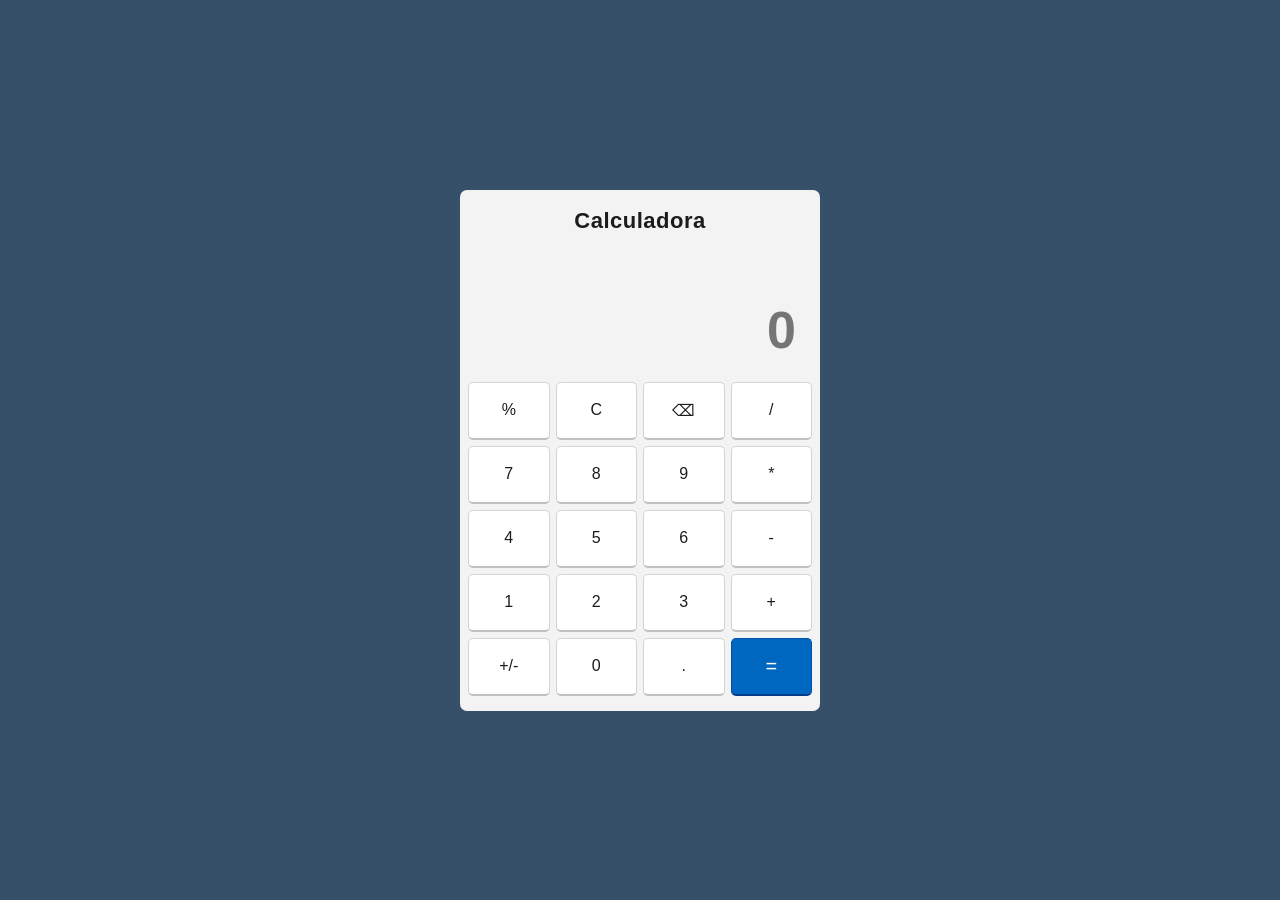
<file: calculadora/index.html>
<!DOCTYPE html>
<html lang="es">
<head>
    <meta charset="UTF-8">
    <meta name="viewport" content="width=device-width, initial-scale=1.0">
    <title>Calculadora</title>
    <link rel="stylesheet" href="./estilo.css">
</head>
<body>
<div class="contenedor">
<h1>Calculadora</h1>
<form action="" method="get">
<input type="text" id="n2" name="n2" placeholder=" ">
<input type="text" id="n1" name="n1" placeholder="0">

<input type="button" id="porcentaje" value="%" onclick="opporciento()">
<input type="button" id="limpiar" value="C" name="limpiar" onclick="borrar()">
<input type="button" id="back" value="⌫" onclick="opback()">
<input type="button" id="entre" value="/" onclick="opdividir()">

<input type="button" id="siete" value="7" name="siete" onclick="nsiete()">
<input type="button" id="ocho" value="8" name="ocho" onclick="nocho()">
<input type="button" id="nueve" value="9" name="nueve" onclick="nnueve()">
<input type="button" id="por" value="*" onclick="opmultiplicar()">

<input type="button" id="cuatro" value="4" name="cuatro" onclick="ncuatro()">
<input type="button" id="cinco" value="5" name="cinco" onclick="ncinco()">
<input type="button" id="seis" value="6" name="seis" onclick="nseis()">
<input type="button" id="menos" value="-" name="menos" onclick="opmenos()">

<input type="button" id="uno" value="1" name="uno" onclick="nuno()">
<input type="button" id="dos" value="2" name="dos" onclick="ndos()">
<input type="button" id="tres" value="3" name="tres" onclick="ntres()">
<input type="button" id="mas" value="+" name="mas" onclick="opmas()">

<input type="button" id="mas/menos" value="+/-" onclick="opmasmenos()">
<input type="button" id="cero" value="0" name="cero" onclick="ncero()">
<input type="button" id="punto" value="." onclick="oppunto()">
<input type="button" id="igual" value="=" name="igual" onclick="opigual()">

</form>
</div>
<script src="./main.js"></script>
</body>
</html>
</file>
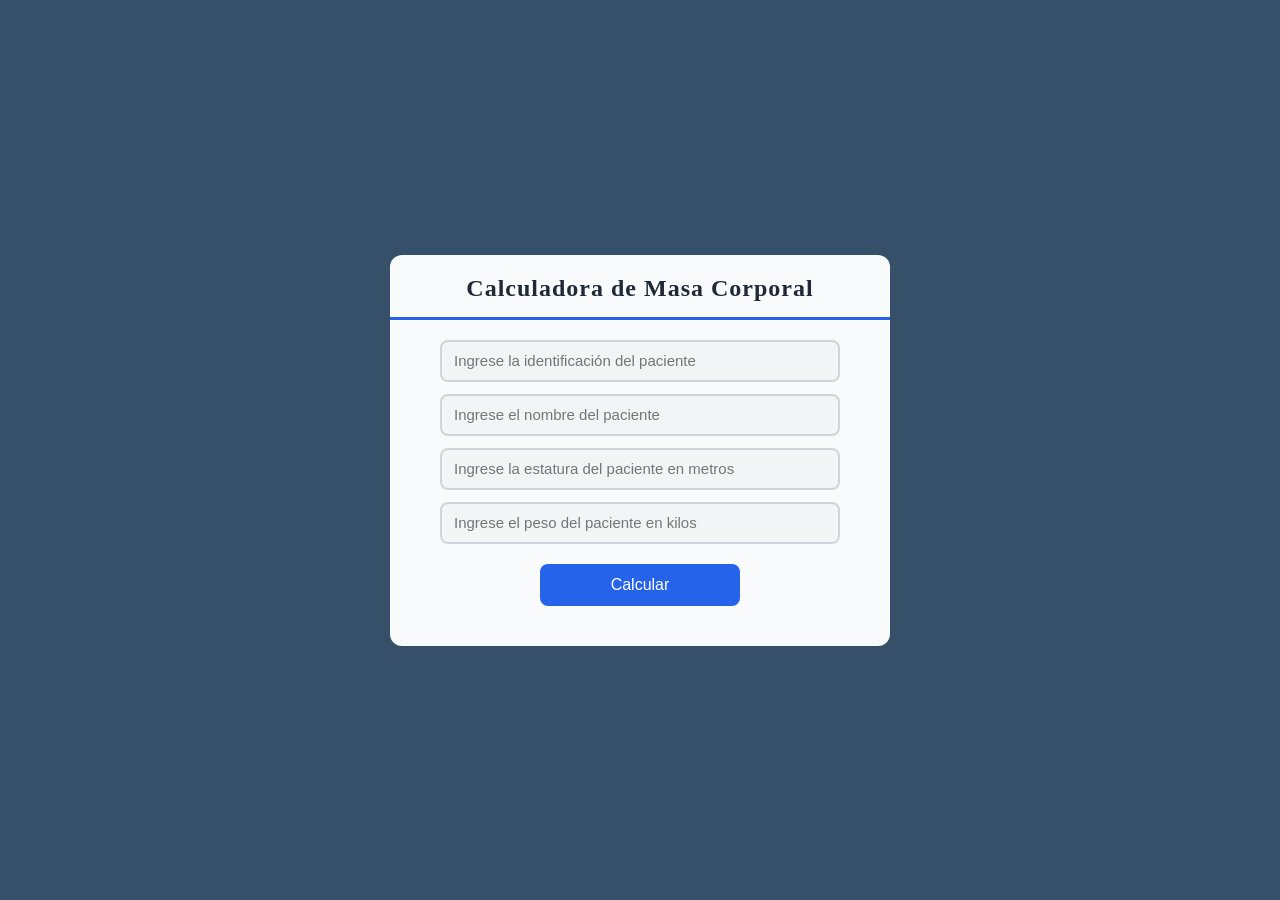
<file: calculadoramasacorporal/index.html>
<!DOCTYPE html>
<html lang="es">

<head>
    <meta charset="UTF-8">
    <meta name="viewport" content="width=device-width, initial-scale=1.0">
    <title>Calculadora De Masa Corporal</title>
    <link rel="stylesheet" href="./js/css/estilo.css">
</head>

<body>
    <div class="contenedor">
        <h1>Calculadora de Masa Corporal</h1>
        <form action="" method="get" onsubmit="return false;">
            <input type="number" name="identificacion" id="identificacion" placeholder="Ingrese la identificación del paciente">
            <input type="text" name="nombre" id="nombre" placeholder="Ingrese el nombre del paciente">
            <input type="number" name="estatura" id="estatura" placeholder="Ingrese la estatura del paciente en metros">
            <input type="number" name="peso" id="peso" placeholder="Ingrese el peso del paciente en kilos">
            <input type="button" value="Calcular" onclick="buscar()">
        </form>
    </div>    

    <!-- Modal Calculadora de Masa Corporal -->
    <div id="modal" style="display:none;" class="modal-overlay">
        <div class="modal-box">
            <div id="contenido-calculadora-de-masa-corporal"></div>
            <button onclick="cerrarModal()">Cerrar</button>
        </div>
    </div>

    <script src="./js/main.js"></script>
</body>

</html>
</file>
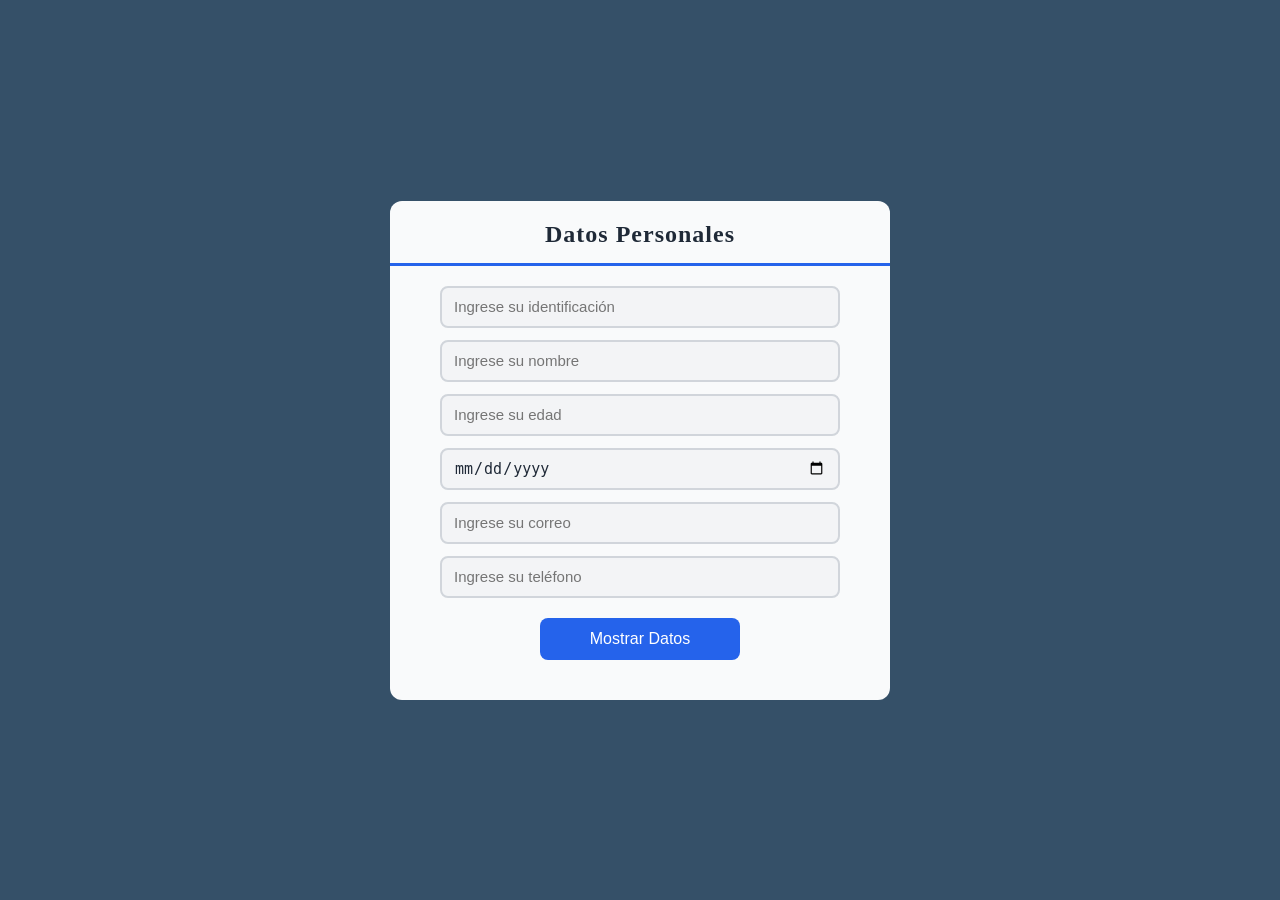
<file: datospersonales/index.html>
<!DOCTYPE html>
<html lang="es">

<head>
    <meta charset="UTF-8">
    <meta name="viewport" content="width=device-width, initial-scale=1.0">
    <title>Datos Personales</title>
    <link rel="stylesheet" href="./estilo.css">
</head>

<body>
    <div class="contenedor">
        <h1>Datos Personales</h1>
        <form action="" method="get" onsubmit="return false;">
            <input type="text" name="identificacion" id="identificacion" placeholder="Ingrese su identificación"> <br>
            <input type="text" name="nombre" id="nombre" placeholder="Ingrese su nombre"> <br>
            <input type="number" name="edad" id="edad" placeholder="Ingrese su edad" min="0" max="150"> <br>
            <input type="date" name="fecha_de_nacimiento" id="fecha_de_nacimiento"> <br>
            <input type="email" name="correo" id="correo" placeholder="Ingrese su correo"> <br>
            <input type="tel" name="telefono" id="telefono" placeholder="Ingrese su teléfono"> <br>
            <input type="button" value="Mostrar Datos" onclick="buscar()">
        </form>
    </div>

    <div id="modal" style="display:none;" class="modal-overlay">
        <div class="modal-box">
            <div id="datos-personales"></div>
            <button onclick="cerrarModal()">Cerrar</button>
        </div>
    </div>

    <script src="./main.js"></script>
</body>

</html>
</file>
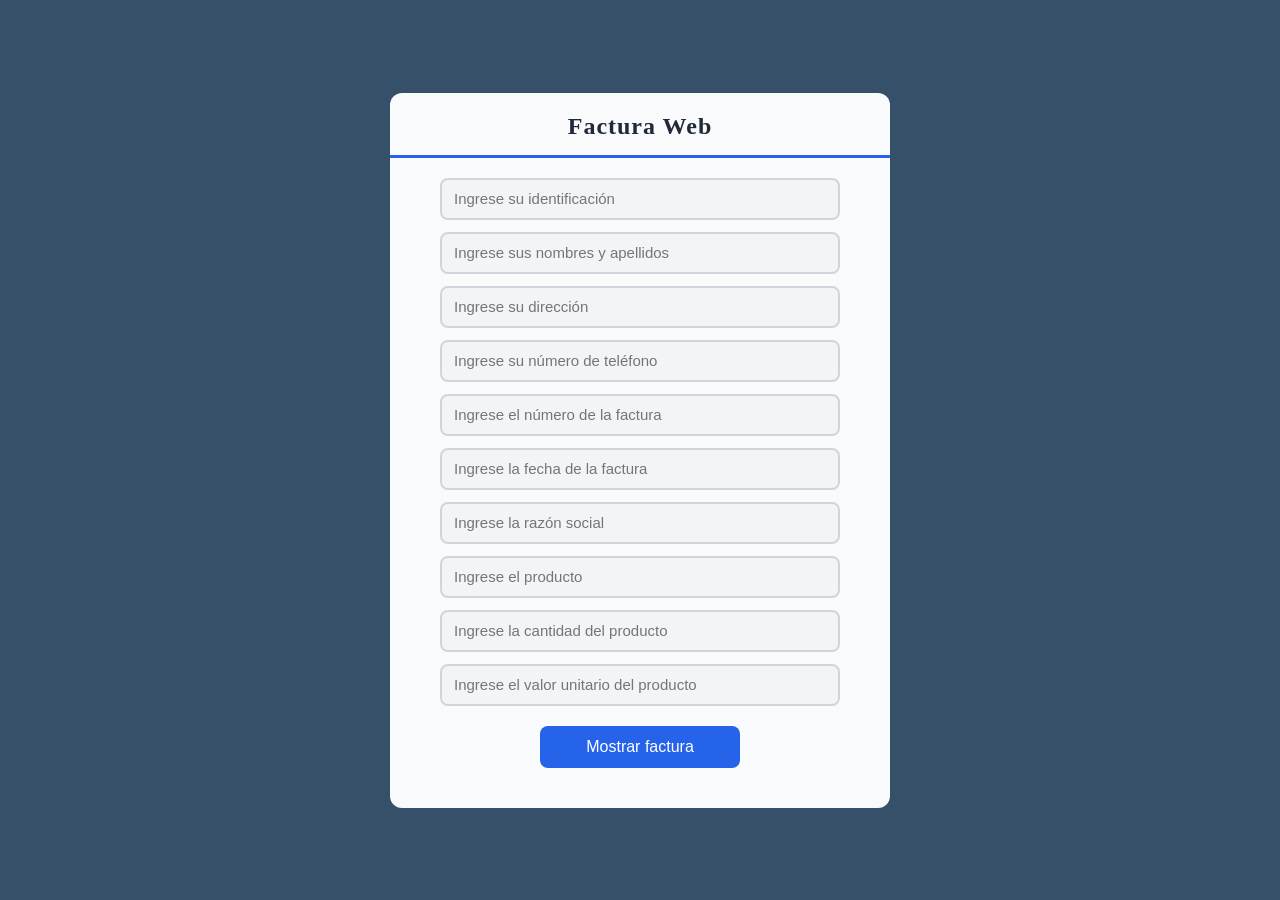
<file: facturaweb/index.html>
<!DOCTYPE html>
<html lang="es">

<head>
    <meta charset="UTF-8">
    <meta name="viewport" content="width=device-width, initial-scale=1.0">
    <title>Factura Web</title>
    <link rel="stylesheet" href="./js/css/estilo.css">
</head>

<body>
    <div class="contenedor">
        <h1>Factura Web</h1>
        <form action="" method="get" onsubmit="return false;">
            <input type="number" name="ide" id="ide" placeholder="Ingrese su identificación"> <br>
            <input type="text" name="nom" id="nom" placeholder="Ingrese sus nombres y apellidos"> <br>
            <input type="text" name="dir" id="dir" placeholder="Ingrese su dirección"> <br>
            <input type="number" name="tel" id="tel" placeholder="Ingrese su número de teléfono"> <br>
            <input type="number" name="nfac" id="nfac" placeholder="Ingrese el número de la factura"> <br>
            <input type="text" name="fecha" id="fecha" placeholder="Ingrese la fecha de la factura"> <br>
            <input type="text" name="rs" id="rs" placeholder="Ingrese la razón social"> <br>
            <input type="text" name="p" id="p" placeholder="Ingrese el producto"> <br>
            <input type="number" name="cant" id="cant" placeholder="Ingrese la cantidad del producto"> <br>
            <input type="number" name="vu" id="vu" placeholder="Ingrese el valor unitario del producto"> <br>
            <input type="button" value="Mostrar factura" onclick="buscar()">
        </form>
    </div>

    <div id="modal" style="display:none;" class="modal-overlay">
        <div class="modal-box">
            <div id="contenido-factura"></div>
            <button onclick="cerrarModal()">Cerrar</button>
        </div>
    </div>

    <script src="./js/main.js"></script>
</body>

</html>
</file>
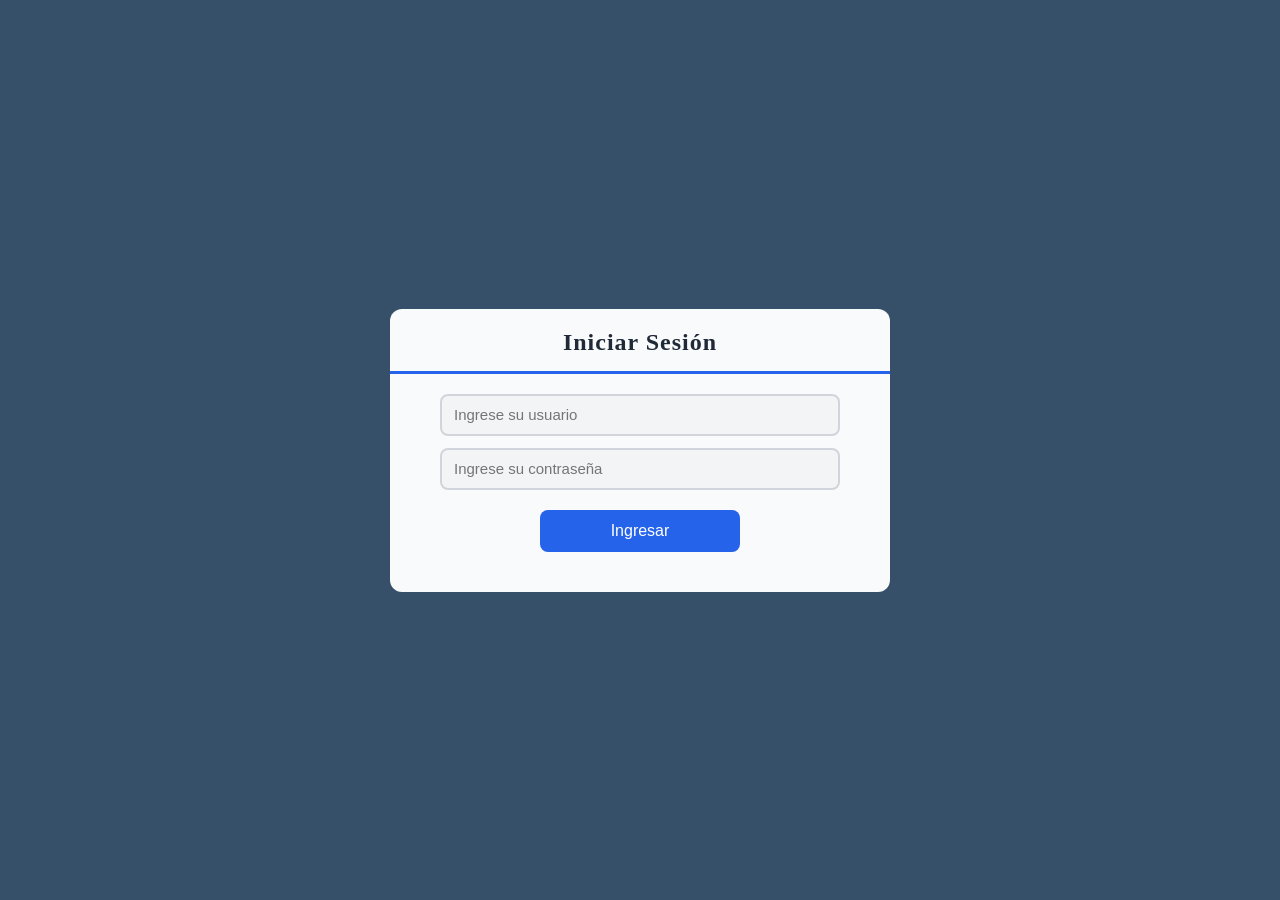
<file: imctresusuarios/index.html>
<!DOCTYPE html>
<html lang="es">

<head>
    <meta charset="UTF-8">
    <meta name="viewport" content="width=device-width, initial-scale=1.0">
    <title>Calculadora De Masa Corporal</title>
    <link rel="stylesheet" href="./estilo.css">
</head>

<body>

    <div id="pantalla-login" class="contenedor">
        <h1>Iniciar Sesión</h1>
        <input type="text" id="usuario" placeholder="Ingrese su usuario">
        <input type="password" id="contrasena" placeholder="Ingrese su contraseña">
        <p id="error-login" class="error-msg" style="display:none;">Usuario o contraseña incorrectos. No está permitido entrar al sistema.</p>
        <input type="button" value="Ingresar" onclick="iniciarSesion()">
    </div>

    <!-- Pantalla Calculadora (oculta al inicio) -->
    <div id="pantalla-calculadora" class="contenedor" style="display:none;">
        <h1>Calculadora de Masa Corporal</h1>
        <input type="number" id="identificacion" placeholder="Ingrese la identificación del paciente">
        <input type="text" id="nombre" placeholder="Ingrese el nombre del paciente">
        <input type="number" id="estatura" placeholder="Ingrese la estatura del paciente en metros">
        <input type="number" id="peso" placeholder="Ingrese el peso del paciente en kilos">
        <input type="button" value="Calcular" onclick="buscar()">
    </div>

    <div id="modal" style="display:none;" class="modal-overlay">
        <div class="modal-box">
            <div id="contenido-calculadora-de-masa-corporal"></div>
            <button onclick="cerrarModal()">Cerrar</button>
        </div>
    </div>

    <script src="./main.js"></script>
</body>

</html>
</file>
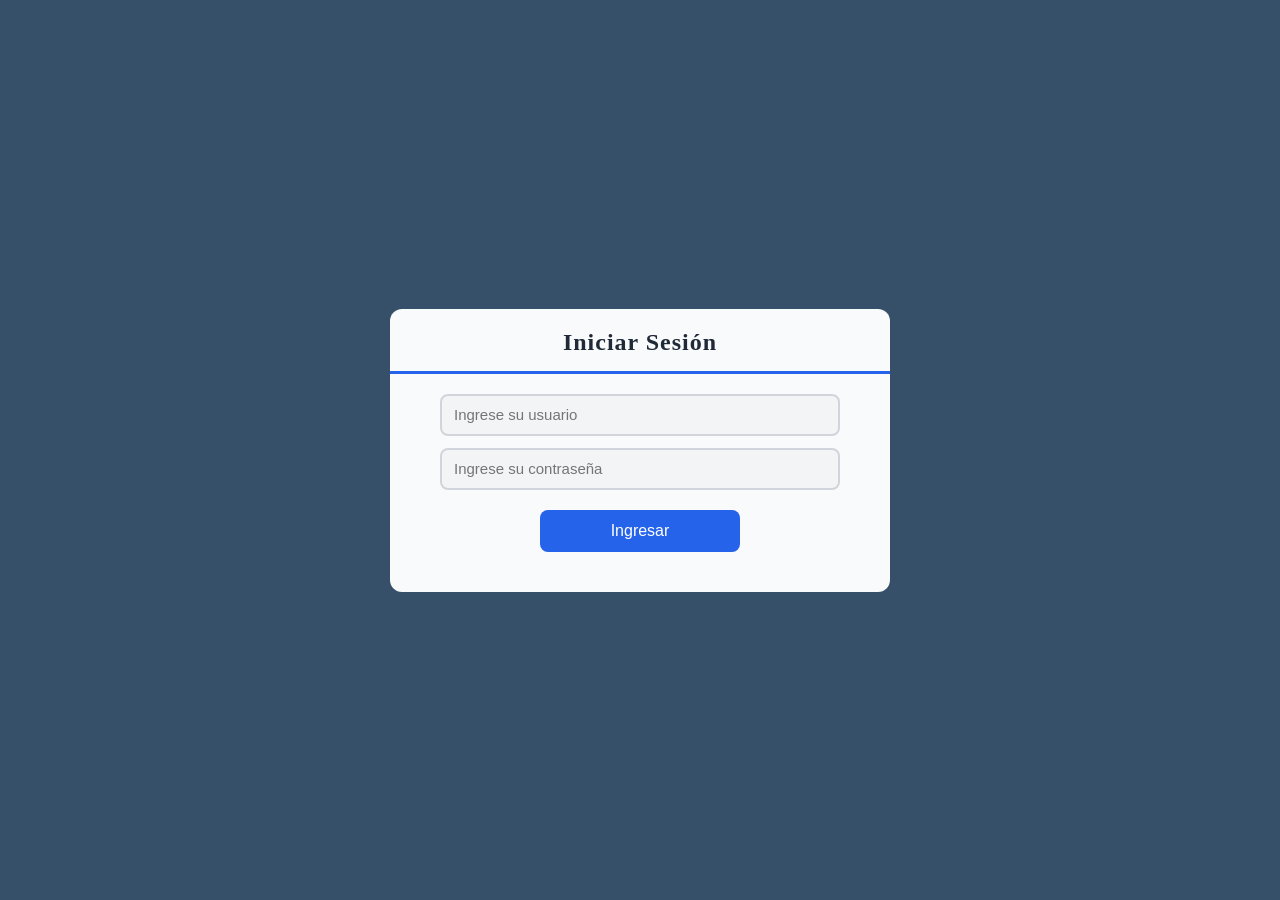
<file: imcunusuario/index.html>
<!DOCTYPE html>
<html lang="es">

<head>
    <meta charset="UTF-8">
    <meta name="viewport" content="width=device-width, initial-scale=1.0">
    <title>Calculadora De Masa Corporal</title>
    <link rel="stylesheet" href="./estilo.css">
</head>

<body>
    <div id="pantalla-login" class="contenedor">
        <h1>Iniciar Sesión</h1>
        <input type="text" id="usuario" placeholder="Ingrese su usuario">
        <input type="password" id="contrasena" placeholder="Ingrese su contraseña">
        <p id="error-login" class="error-msg" style="display:none;">Usuario o contraseña incorrectos. No está permitido entrar al sistema.</p>
        <input type="button" value="Ingresar" onclick="iniciarSesion()">
    </div>

    <div id="pantalla-calculadora" class="contenedor" style="display:none;">
        <h1>Calculadora de Masa Corporal</h1>
        <input type="number" id="identificacion" placeholder="Ingrese la identificación del paciente">
        <input type="text" id="nombre" placeholder="Ingrese el nombre del paciente">
        <input type="number" id="estatura" placeholder="Ingrese la estatura del paciente en metros">
        <input type="number" id="peso" placeholder="Ingrese el peso del paciente en kilos">
        <input type="button" value="Calcular" onclick="buscar()">
    </div>

    <div id="modal" style="display:none;" class="modal-overlay">
        <div class="modal-box">
            <div id="contenido-calculadora-de-masa-corporal"></div>
            <button onclick="cerrarModal()">Cerrar</button>
        </div>
    </div>

    <script src="./main.js"></script>
</body>

</html>
</file>
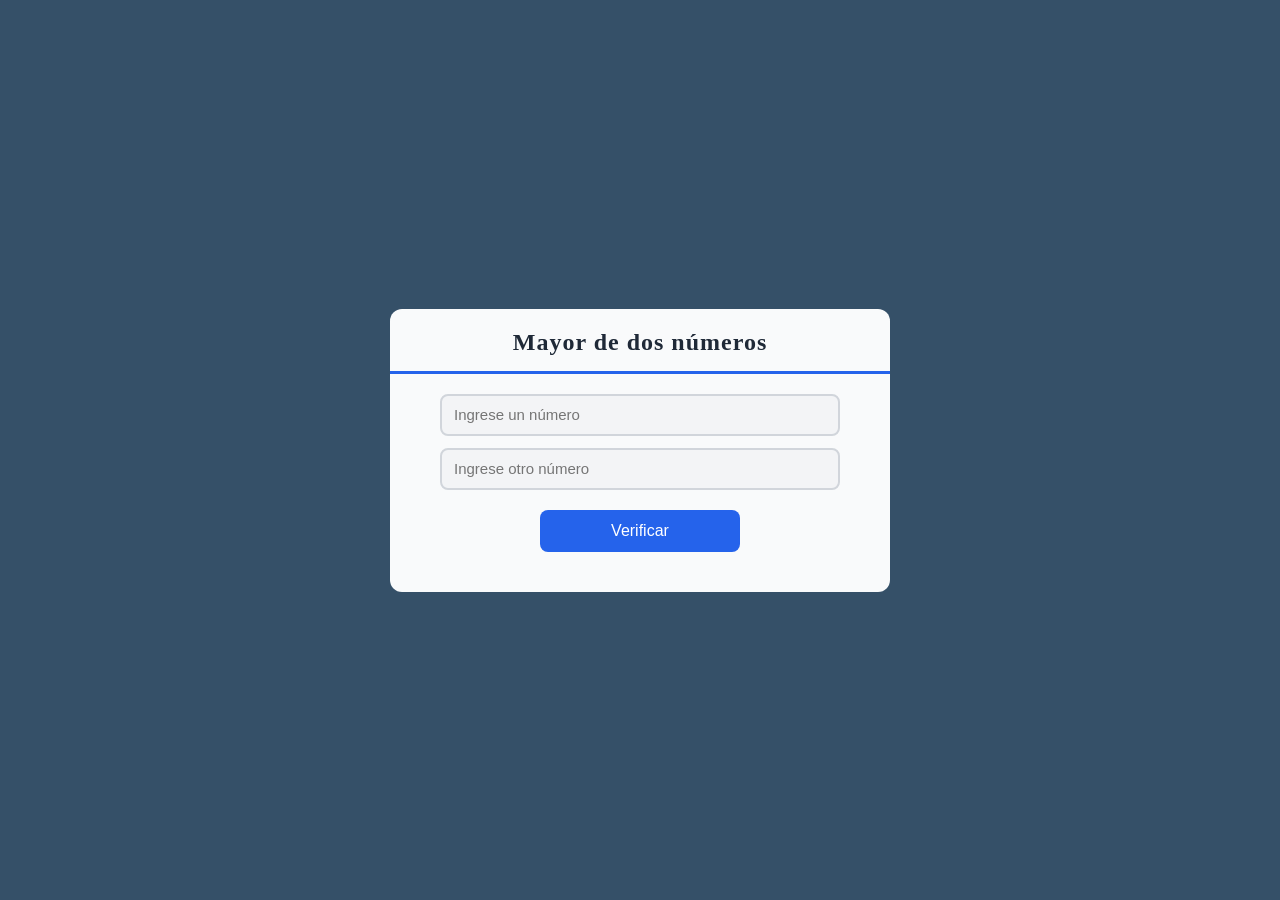
<file: mayordedosnumeros/index.html>
<!DOCTYPE html>
<html lang="es">

<head>
    <meta charset="UTF-8">
    <meta name="viewport" content="width=device-width, initial-scale=1.0">
    <title>Mayor de dos números</title>
    <link rel="stylesheet" href="./estilo.css">
</head>

<body>
    <div class="contenedor">
        <h1>Mayor de dos números</h1>
        <form action="" method="get" onsubmit="return false;">
            <input type="number" name="n1" id="n1" placeholder="Ingrese un número"> <br>
            <input type="number" name="n2" id="n2" placeholder="Ingrese otro número"> <br>
            <input type="button" value="Verificar" onclick="buscar()">
        </form>
    </div>

    <div id="modal" style="display:none;" class="modal-overlay">
        <div class="modal-box">
            <div id="mayor"></div>
            <button onclick="cerrarModal()">Cerrar</button>
        </div>
    </div>

    <script src="./main.js"></script>
</body>

</html>
</file>
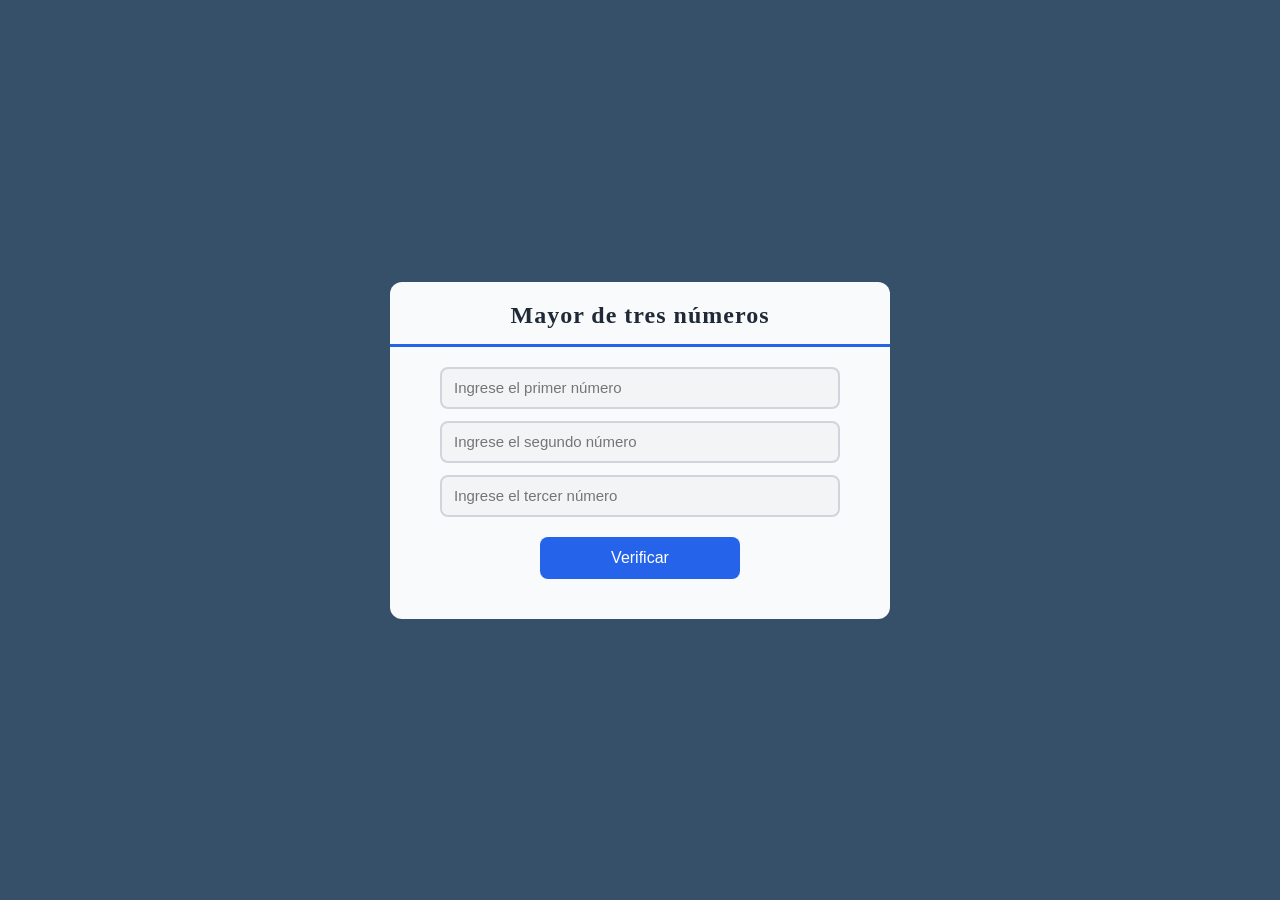
<file: mayordetresnumeros/index.html>
<!DOCTYPE html>
<html lang="es">

<head>
    <meta charset="UTF-8">
    <meta name="viewport" content="width=device-width, initial-scale=1.0">
    <title>Mayor de tres números</title>
    <link rel="stylesheet" href="./estilo.css">
</head>

<body>
    <div class="contenedor">
        <h1>Mayor de tres números</h1>
        <form action="" method="get" onsubmit="return false;">
            <input type="number" name="n1" id="n1" placeholder="Ingrese el primer número"> <br>
            <input type="number" name="n2" id="n2" placeholder="Ingrese el segundo número"> <br>
            <input type="number" name="n3" id="n3" placeholder="Ingrese el tercer número"> <br>
            <input type="button" value="Verificar" onclick="buscar()">
        </form>
    </div>

    <div id="modal" style="display:none;" class="modal-overlay">
        <div class="modal-box">
            <div id="mayor"></div>
            <button onclick="cerrarModal()">Cerrar</button>
        </div>
    </div>

    <script src="./main.js"></script>
</body>

</html>
</file>
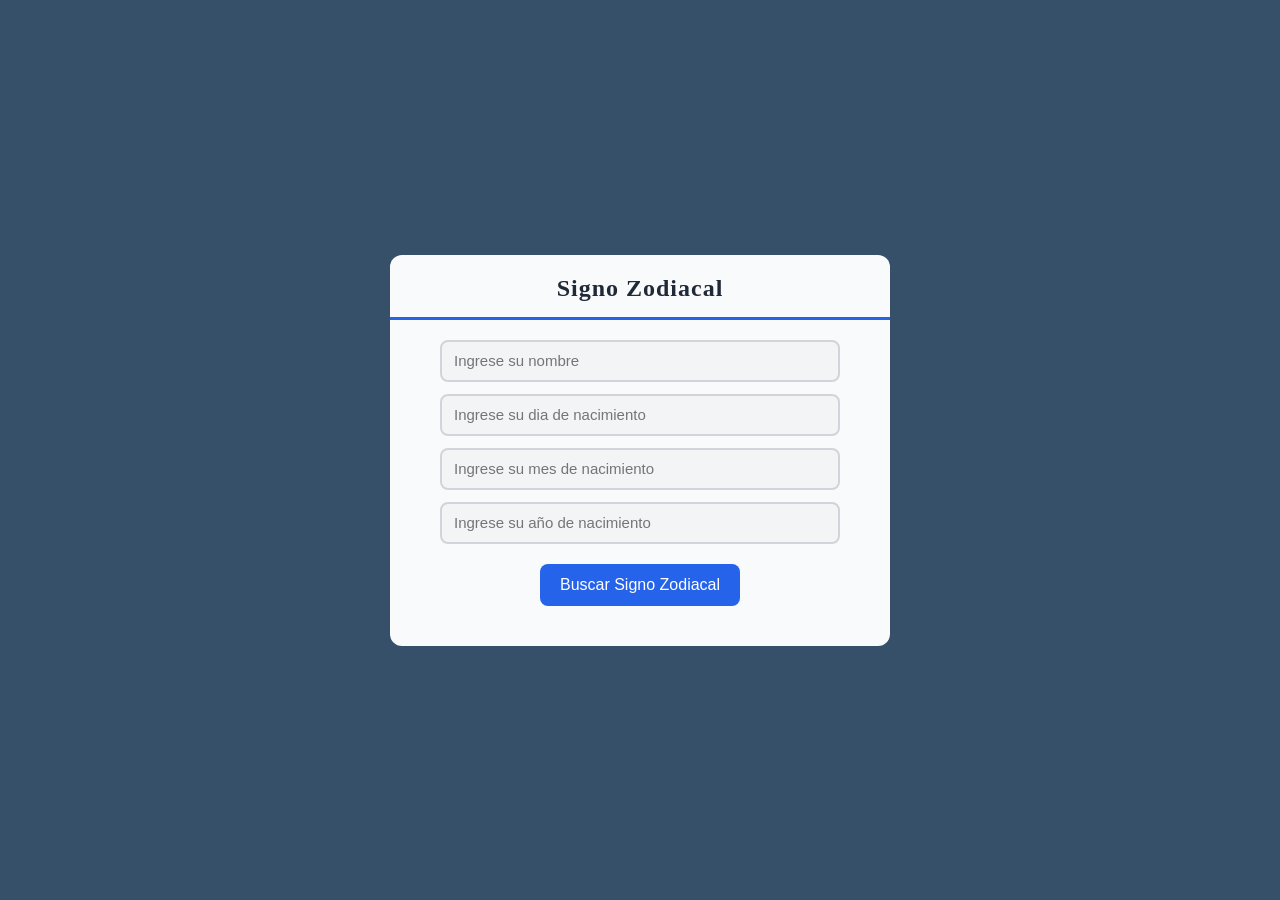
<file: signozodiacal/index.html>
<!DOCTYPE html>
<html lang="es">

<head>
    <meta charset="UTF-8">
    <meta name="viewport" content="width=device-width, initial-scale=1.0">
    <title>Signo Zodiacal</title>
    <link rel="stylesheet" href="./estilo.css">
</head>

<body>
    <div class="contenedor">
        <h1>Signo Zodiacal</h1>
        <form action="" method="get" onsubmit="return false;">
            <input type="text" name="nombre" id="nombre" placeholder="Ingrese su nombre"> <br>
            <input type="number" name="dia" id="dia" placeholder="Ingrese su dia de nacimiento"> <br>
            <input type="number" name="mes" id="mes" placeholder="Ingrese su mes de nacimiento"> <br>
            <input type="number" name="año" id="año" placeholder="Ingrese su año de nacimiento"> <br>
            <input type="button" value="Buscar Signo Zodiacal" onclick="buscar()">
        </form>
    </div>

    <div id="modal" style="display:none;" class="modal-overlay">
        <div class="modal-box">
            <div id="signo-zodiacal"></div>
            <button onclick="cerrarModal()">Cerrar</button>
        </div>
    </div>

    <script src="./main.js"></script>
</body>

</html>
</file>
<file: calculadora/estilo.css>
* { box-sizing: border-box; margin: 0; padding: 0; }

body {
    background: #355068;
    min-height: 100vh;
    display: flex;
    justify-content: center;
    align-items: center;
    padding: 16px;
    font-family: 'Segoe UI', Tahoma, Geneva, Verdana, sans-serif;
}

.contenedor {
    width: 100%;
    max-width: 360px;
    background: #F3F3F3;
    border-radius: 7px;
    padding-bottom: 7px;
    text-align: center;
}

h1 {
    color: #1C1C1C;
    font-size: 22px;
    font-weight: 600;
    letter-spacing: 0.5px;
    padding: 18px 10px 16px;
    margin-bottom: 0;
}

form {
    display: grid;
    grid-template-columns: repeat(4, 1fr);
    gap: 6px;
    padding: 0 8px 8px;
}

#n2 {
    grid-column: 1 / -1;
    height: 40px;
    border: none;
    background: transparent;
    color: #9CA3AF;
    font-size: 14px;
    font-family: inherit;
    text-align: right;
    padding: 8px 16px 0;
    outline: none;
    pointer-events: none;
}

#n1 {
    grid-column: 1 / -1;
    height: 80px;
    border: none;
    background: transparent;
    color: #1C1C1C;
    font-size: 52px;
    font-weight: 600;
    font-family: inherit;
    text-align: right;
    padding: 0 16px 12px;
    outline: none;
    pointer-events: none;
}

input[type="button"] {
    height: 58px;
    font-size: 16px;
    font-weight: 400;
    font-family: inherit;
    background: #FFFFFF;
    color: #1C1C1C;
    border: 1px solid #D4D4D4;
    border-bottom: 2px solid #C0C0C0;
    border-radius: 5px;
    cursor: pointer;
    transition: background 0.1s, transform 0.08s;
}

input[type="button"]:hover  { background: #F0F0F0; }
input[type="button"]:active { background: #E5E5E5; transform: scale(0.95); border-bottom-width: 1px; }

#igual {
    background: #0067C0;
    color: #fff;
    font-size: 20px;
    border: 1px solid #0053A6;
    border-bottom: 2px solid #003E8A;
}
#igual:hover  { background: #1975C8; }
#igual:active { background: #0053A6; border-bottom-width: 1px; }

@media (max-width: 400px) {
    h1 { font-size: 18px; }
    #n1 { font-size: 38px; }
}
</file>
<file: calculadoramasacorporal/js/css/estilo.css>
* {
    box-sizing: border-box;
    margin: 0;
    padding: 0;
}

body {
    background: #355068;
    min-height: 100vh;
    display: flex;
    justify-content: center;
    align-items: center;
    padding: 16px;
}

.contenedor {
    width: 100%;
    max-width: 500px;
    background: #F9FAFB;
    text-align: center;
    border-radius: 12px;
    padding-bottom: 20px;
}

h1 {
    color: #1F2937;
    font-size: 24px;
    font-weight: 700;
    letter-spacing: 1px;
    padding: 20px 10px 15px 10px;
    border-bottom: 3px solid #2563EB;
    margin-bottom: 20px;
}

input[type="number"],
input[type="text"] {
    width: 80%;
    height: 42px;
    font-size: 15px;
    padding: 0 12px;
    border: 2px solid #D1D5DB;
    border-radius: 8px;
    background: #F3F4F6;
    color: #1F2937;
    outline: none;
    transition: border 0.3s, background 0.3s;
    margin-bottom: 12px;
}

input[type="number"]:focus,
input[type="text"]:focus {
    border: 2px solid #2563EB;
    background: #ffffff;
}

input[type="button"] {
    background: #2563EB;
    color: white;
    width: 200px;
    height: 42px;
    font-size: 16px;
    border: none;
    border-radius: 8px;
    cursor: pointer;
    margin-top: 8px;
    margin-bottom: 20px;
    transition: background 0.3s;
}

input[type="button"]:hover {
    background: #1D4ED8;
}

/* Modal */
.modal-overlay {
    position: fixed;
    top: 0; left: 0;
    width: 100%; height: 100%;
    background: rgba(0,0,0,0.6);
    display: flex;
    justify-content: center;
    align-items: center;
    z-index: 999;
    padding: 16px;
}

.modal-box {
    background: #1F2937;
    color: #F9FAFB;
    border-radius: 12px;
    padding: 24px;
    width: 100%;
    max-width: 480px;
    max-height: 85vh;
    overflow-y: auto;
    box-shadow: 0 10px 40px rgba(0,0,0,0.5);
    font-family: 'Courier New', monospace;
    font-size: 14px;
    line-height: 1.7;
}

.res-titulo {
    text-align: center;
    font-weight: bold;
    margin: 8px 0;
    letter-spacing: 2px;
}

.res-linea {
    text-align: left;
    margin: 4px 0;
}

.res-separador {
    border: none;
    border-top: 1px solid #4B5563;
    margin: 8px 0;
}

.modal-box button {
    background: #2563EB;
    color: white;
    border: none;
    padding: 10px 30px;
    border-radius: 8px;
    font-size: 15px;
    cursor: pointer;
    width: 100%;
    margin-top: 16px;
    transition: background 0.3s;
}

.modal-box button:hover {
    background: #1D4ED8;
}

/* Responsive móvil */
@media (max-width: 480px) {
    h1 { font-size: 20px; }

    input[type="number"],
    input[type="text"] {
        width: 90%;
        font-size: 14px;
    }

    input[type="button"] {
        width: 90%;
    }
}
</file>
<file: datospersonales/estilo.css>
* {
    box-sizing: border-box;
    margin: 0;
    padding: 0;
}

body {
    background: #355068;
    min-height: 100vh;
    display: flex;
    justify-content: center;
    align-items: center;
    padding: 16px;
}

.contenedor {
    width: 100%;
    max-width: 500px;
    background: #F9FAFB;
    text-align: center;
    border-radius: 12px;
    padding-bottom: 20px;
}

h1 {
    color: #1F2937;
    font-size: 24px;
    font-weight: 700;
    letter-spacing: 1px;
    padding: 20px 10px 15px 10px;
    border-bottom: 3px solid #2563EB;
    margin-bottom: 20px;
}

input[type="number"],
input[type="text"],
input[type="date"],
input[type="email"],
input[type="tel"] {
    width: 80%;
    height: 42px;
    font-size: 15px;
    padding: 0 12px;
    border: 2px solid #D1D5DB;
    border-radius: 8px;
    background: #F3F4F6;
    color: #1F2937;
    outline: none;
    transition: border 0.3s, background 0.3s;
    margin-bottom: 12px;
}

input[type="number"]:focus,
input[type="text"]:focus,
input[type="date"]:focus,
input[type="email"]:focus,
input[type="tel"]:focus {
    border: 2px solid #2563EB;
    background: #ffffff;
}

input[type="button"] {
    background: #2563EB;
    color: white;
    width: 200px;
    height: 42px;
    font-size: 16px;
    border: none;
    border-radius: 8px;
    cursor: pointer;
    margin-top: 8px;
    margin-bottom: 20px;
    transition: background 0.3s;
}

input[type="button"]:hover {
    background: #1D4ED8;
}

/* Modal */
.modal-overlay {
    position: fixed;
    top: 0; left: 0;
    width: 100%; height: 100%;
    background: rgba(0,0,0,0.6);
    display: flex;
    justify-content: center;
    align-items: center;
    z-index: 999;
    padding: 16px;
}

.modal-box {
    background: #1F2937;
    color: #F9FAFB;
    border-radius: 12px;
    padding: 24px;
    width: 100%;
    max-width: 480px;
    max-height: 85vh;
    overflow-y: auto;
    box-shadow: 0 10px 40px rgba(0,0,0,0.5);
    font-family: 'Courier New', monospace;
    font-size: 14px;
    line-height: 1.7;
}

.fac-titulo {
    text-align: center;
    font-weight: bold;
    margin: 8px 0;
    letter-spacing: 2px;
}

.fac-linea {
    text-align: left;
    margin: 4px 0;
}

.fac-separador {
    border: none;
    border-top: 1px solid #4B5563;
    margin: 8px 0;
}

.modal-box button {
    background: #2563EB;
    color: white;
    border: none;
    padding: 10px 30px;
    border-radius: 8px;
    font-size: 15px;
    cursor: pointer;
    width: 100%;
    margin-top: 16px;
    transition: background 0.3s;
}

.modal-box button:hover {
    background: #1D4ED8;
}

/* Responsive móvil */
@media (max-width: 480px) {
    h1 { font-size: 20px; }

    input[type="number"],
    input[type="text"],
    input[type="date"],
    input[type="email"],
    input[type="tel"] {
        width: 90%;
        font-size: 14px;
    }

    input[type="button"] {
        width: 90%;
    }
}
</file>
<file: facturaweb/js/css/estilo.css>
* {
    box-sizing: border-box;
    margin: 0;
    padding: 0;
}

body {
    background: #355068;
    min-height: 100vh;
    display: flex;
    justify-content: center;
    align-items: center;
    padding: 16px;
}

.contenedor {
    width: 100%;
    max-width: 500px;
    background: #F9FAFB;
    text-align: center;
    border-radius: 12px;
    padding-bottom: 20px;
}

h1 {
    color: #1F2937;
    font-size: 24px;
    font-weight: 700;
    letter-spacing: 1px;
    padding: 20px 10px 15px 10px;
    border-bottom: 3px solid #2563EB;
    margin-bottom: 20px;
}

input[type="number"],
input[type="text"] {
    width: 80%;
    height: 42px;
    font-size: 15px;
    padding: 0 12px;
    border: 2px solid #D1D5DB;
    border-radius: 8px;
    background: #F3F4F6;
    color: #1F2937;
    outline: none;
    transition: border 0.3s, background 0.3s;
    margin-bottom: 12px;
}

input[type="number"]:focus,
input[type="text"]:focus {
    border: 2px solid #2563EB;
    background: #ffffff;
}

input[type="button"] {
    background: #2563EB;
    color: white;
    width: 200px;
    height: 42px;
    font-size: 16px;
    border: none;
    border-radius: 8px;
    cursor: pointer;
    margin-top: 8px;
    margin-bottom: 20px;
    transition: background 0.3s;
}

input[type="button"]:hover {
    background: #1D4ED8;
}

/* Modal */
.modal-overlay {
    position: fixed;
    top: 0; left: 0;
    width: 100%; height: 100%;
    background: rgba(0,0,0,0.6);
    display: flex;
    justify-content: center;
    align-items: center;
    z-index: 999;
    padding: 16px;
}

.modal-box {
    background: #1F2937;
    color: #F9FAFB;
    border-radius: 12px;
    padding: 24px;
    width: 100%;
    max-width: 480px;
    max-height: 85vh;
    overflow-y: auto;
    box-shadow: 0 10px 40px rgba(0,0,0,0.5);
    font-family: 'Courier New', monospace;
    font-size: 14px;
    line-height: 1.7;
}

.fac-titulo {
    text-align: center;
    font-weight: bold;
    margin: 8px 0;
    letter-spacing: 2px;
}

.fac-linea {
    text-align: left;
    margin: 4px 0;
}

.fac-separador {
    border: none;
    border-top: 1px solid #4B5563;
    margin: 8px 0;
}

.fac-descuento {
    color: #34D399;
    font-weight: bold;
}

.modal-box button {
    background: #2563EB;
    color: white;
    border: none;
    padding: 10px 30px;
    border-radius: 8px;
    font-size: 15px;
    cursor: pointer;
    width: 100%;
    margin-top: 16px;
    transition: background 0.3s;
}

.modal-box button:hover {
    background: #1D4ED8;
}

/* Responsive móvil */
@media (max-width: 480px) {
    h1 { font-size: 20px; }

    input[type="number"],
    input[type="text"] {
        width: 90%;
        font-size: 14px;
    }

    input[type="button"] {
        width: 90%;
    }
}
</file>
<file: imctresusuarios/estilo.css>
* {
    box-sizing: border-box;
    margin: 0;
    padding: 0;
}

body {
    background: #355068;
    min-height: 100vh;
    display: flex;
    justify-content: center;
    align-items: center;
    padding: 16px;
}

.contenedor {
    width: 100%;
    max-width: 500px;
    background: #F9FAFB;
    text-align: center;
    border-radius: 12px;
    padding-bottom: 20px;
}

h1 {
    color: #1F2937;
    font-size: 24px;
    font-weight: 700;
    letter-spacing: 1px;
    padding: 20px 10px 15px 10px;
    border-bottom: 3px solid #2563EB;
    margin-bottom: 20px;
}

input[type="number"],
input[type="text"],
input[type="password"] {
    width: 80%;
    height: 42px;
    font-size: 15px;
    padding: 0 12px;
    border: 2px solid #D1D5DB;
    border-radius: 8px;
    background: #F3F4F6;
    color: #1F2937;
    outline: none;
    transition: border 0.3s, background 0.3s;
    margin-bottom: 12px;
}

input[type="number"]:focus,
input[type="text"]:focus,
input[type="password"]:focus {
    border: 2px solid #2563EB;
    background: #ffffff;
}

input[type="button"] {
    background: #2563EB;
    color: white;
    width: 200px;
    height: 42px;
    font-size: 16px;
    border: none;
    border-radius: 8px;
    cursor: pointer;
    margin-top: 8px;
    margin-bottom: 20px;
    transition: background 0.3s;
}

input[type="button"]:hover {
    background: #1D4ED8;
}

/* Modal */
.modal-overlay {
    position: fixed;
    top: 0; left: 0;
    width: 100%; height: 100%;
    background: rgba(0,0,0,0.6);
    display: flex;
    justify-content: center;
    align-items: center;
    z-index: 999;
    padding: 16px;
}

.modal-box {
    background: #1F2937;
    color: #F9FAFB;
    border-radius: 12px;
    padding: 24px;
    width: 100%;
    max-width: 480px;
    max-height: 85vh;
    overflow-y: auto;
    box-shadow: 0 10px 40px rgba(0,0,0,0.5);
    font-family: 'Courier New', monospace;
    font-size: 14px;
    line-height: 1.7;
}

.res-titulo {
    text-align: center;
    font-weight: bold;
    margin: 8px 0;
    letter-spacing: 2px;
}

.res-linea {
    text-align: left;
    margin: 4px 0;
}

.res-separador {
    border: none;
    border-top: 1px solid #4B5563;
    margin: 8px 0;
}

.modal-box button {
    background: #2563EB;
    color: white;
    border: none;
    padding: 10px 30px;
    border-radius: 8px;
    font-size: 15px;
    cursor: pointer;
    width: 100%;
    margin-top: 16px;
    transition: background 0.3s;
}

.modal-box button:hover {
    background: #1D4ED8;
}

/* Responsive móvil */
@media (max-width: 480px) {
    h1 { font-size: 20px; }

    input[type="number"],
    input[type="text"] {
        width: 90%;
        font-size: 14px;
    }

    input[type="button"] {
        width: 90%;
    }
}
/* Mensaje de error login */
.error-msg {
    color: #EF4444;
    font-size: 14px;
    margin-bottom: 8px;
    width: 80%;
    margin-left: auto;
    margin-right: auto;
    text-align: center;
}

@media (max-width: 480px) {
    .error-msg {
        width: 90%;
    }
}
</file>
<file: imcunusuario/estilo.css>
* {
    box-sizing: border-box;
    margin: 0;
    padding: 0;
}

body {
    background: #355068;
    min-height: 100vh;
    display: flex;
    justify-content: center;
    align-items: center;
    padding: 16px;
}

.contenedor {
    width: 100%;
    max-width: 500px;
    background: #F9FAFB;
    text-align: center;
    border-radius: 12px;
    padding-bottom: 20px;
}

h1 {
    color: #1F2937;
    font-size: 24px;
    font-weight: 700;
    letter-spacing: 1px;
    padding: 20px 10px 15px 10px;
    border-bottom: 3px solid #2563EB;
    margin-bottom: 20px;
}

input[type="number"],
input[type="text"],
input[type="password"] {
    width: 80%;
    height: 42px;
    font-size: 15px;
    padding: 0 12px;
    border: 2px solid #D1D5DB;
    border-radius: 8px;
    background: #F3F4F6;
    color: #1F2937;
    outline: none;
    transition: border 0.3s, background 0.3s;
    margin-bottom: 12px;
}

input[type="number"]:focus,
input[type="text"]:focus,
input[type="password"]:focus {
    border: 2px solid #2563EB;
    background: #ffffff;
}

input[type="button"] {
    background: #2563EB;
    color: white;
    width: 200px;
    height: 42px;
    font-size: 16px;
    border: none;
    border-radius: 8px;
    cursor: pointer;
    margin-top: 8px;
    margin-bottom: 20px;
    transition: background 0.3s;
}

input[type="button"]:hover {
    background: #1D4ED8;
}

/* Modal */
.modal-overlay {
    position: fixed;
    top: 0; left: 0;
    width: 100%; height: 100%;
    background: rgba(0,0,0,0.6);
    display: flex;
    justify-content: center;
    align-items: center;
    z-index: 999;
    padding: 16px;
}

.modal-box {
    background: #1F2937;
    color: #F9FAFB;
    border-radius: 12px;
    padding: 24px;
    width: 100%;
    max-width: 480px;
    max-height: 85vh;
    overflow-y: auto;
    box-shadow: 0 10px 40px rgba(0,0,0,0.5);
    font-family: 'Courier New', monospace;
    font-size: 14px;
    line-height: 1.7;
}

.res-titulo {
    text-align: center;
    font-weight: bold;
    margin: 8px 0;
    letter-spacing: 2px;
}

.res-linea {
    text-align: left;
    margin: 4px 0;
}

.res-separador {
    border: none;
    border-top: 1px solid #4B5563;
    margin: 8px 0;
}

.modal-box button {
    background: #2563EB;
    color: white;
    border: none;
    padding: 10px 30px;
    border-radius: 8px;
    font-size: 15px;
    cursor: pointer;
    width: 100%;
    margin-top: 16px;
    transition: background 0.3s;
}

.modal-box button:hover {
    background: #1D4ED8;
}

/* Responsive móvil */
@media (max-width: 480px) {
    h1 { font-size: 20px; }

    input[type="number"],
    input[type="text"] {
        width: 90%;
        font-size: 14px;
    }

    input[type="button"] {
        width: 90%;
    }
}
/* Mensaje de error login */
.error-msg {
    color: #EF4444;
    font-size: 14px;
    margin-bottom: 8px;
    width: 80%;
    margin-left: auto;
    margin-right: auto;
    text-align: center;
}

@media (max-width: 480px) {
    .error-msg {
        width: 90%;
    }
}
</file>
<file: mayordedosnumeros/estilo.css>
* {
    box-sizing: border-box;
    margin: 0;
    padding: 0;
}

body {
    background: #355068;
    min-height: 100vh;
    display: flex;
    justify-content: center;
    align-items: center;
    padding: 16px;
}

.contenedor {
    width: 100%;
    max-width: 500px;
    background: #F9FAFB;
    text-align: center;
    border-radius: 12px;
    padding-bottom: 20px;
}

h1 {
    color: #1F2937;
    font-size: 24px;
    font-weight: 700;
    letter-spacing: 1px;
    padding: 20px 10px 15px 10px;
    border-bottom: 3px solid #2563EB;
    margin-bottom: 20px;
}

input[type="number"],
input[type="text"] {
    width: 80%;
    height: 42px;
    font-size: 15px;
    padding: 0 12px;
    border: 2px solid #D1D5DB;
    border-radius: 8px;
    background: #F3F4F6;
    color: #1F2937;
    outline: none;
    transition: border 0.3s, background 0.3s;
    margin-bottom: 12px;
}

input[type="number"]:focus,
input[type="text"]:focus {
    border: 2px solid #2563EB;
    background: #ffffff;
}

input[type="button"] {
    background: #2563EB;
    color: white;
    width: 200px;
    height: 42px;
    font-size: 16px;
    border: none;
    border-radius: 8px;
    cursor: pointer;
    margin-top: 8px;
    margin-bottom: 20px;
    transition: background 0.3s;
}

input[type="button"]:hover {
    background: #1D4ED8;
}

/* Modal */
.modal-overlay {
    position: fixed;
    top: 0; left: 0;
    width: 100%; height: 100%;
    background: rgba(0,0,0,0.6);
    display: flex;
    justify-content: center;
    align-items: center;
    z-index: 999;
    padding: 16px;
}

.modal-box {
    background: #1F2937;
    color: #F9FAFB;
    border-radius: 12px;
    padding: 24px;
    width: 100%;
    max-width: 480px;
    max-height: 85vh;
    overflow-y: auto;
    box-shadow: 0 10px 40px rgba(0,0,0,0.5);
    font-family: 'Courier New', monospace;
    font-size: 14px;
    line-height: 1.7;
}

.fac-titulo {
    text-align: center;
    font-weight: bold;
    margin: 8px 0;
    letter-spacing: 2px;
}

.fac-linea {
    text-align: left;
    margin: 4px 0;
}

.fac-separador {
    border: none;
    border-top: 1px solid #4B5563;
    margin: 8px 0;
}

.modal-box button {
    background: #2563EB;
    color: white;
    border: none;
    padding: 10px 30px;
    border-radius: 8px;
    font-size: 15px;
    cursor: pointer;
    width: 100%;
    margin-top: 16px;
    transition: background 0.3s;
}

.modal-box button:hover {
    background: #1D4ED8;
}

/* Responsive móvil */
@media (max-width: 480px) {
    h1 { font-size: 20px; }

    input[type="number"],
    input[type="text"] {
        width: 90%;
        font-size: 14px;
    }

    input[type="button"] {
        width: 90%;
    }
}
</file>
<file: mayordetresnumeros/estilo.css>
* {
    box-sizing: border-box;
    margin: 0;
    padding: 0;
}

body {
    background: #355068;
    min-height: 100vh;
    display: flex;
    justify-content: center;
    align-items: center;
    padding: 16px;
}

.contenedor {
    width: 100%;
    max-width: 500px;
    background: #F9FAFB;
    text-align: center;
    border-radius: 12px;
    padding-bottom: 20px;
}

h1 {
    color: #1F2937;
    font-size: 24px;
    font-weight: 700;
    letter-spacing: 1px;
    padding: 20px 10px 15px 10px;
    border-bottom: 3px solid #2563EB;
    margin-bottom: 20px;
}

input[type="number"],
input[type="text"] {
    width: 80%;
    height: 42px;
    font-size: 15px;
    padding: 0 12px;
    border: 2px solid #D1D5DB;
    border-radius: 8px;
    background: #F3F4F6;
    color: #1F2937;
    outline: none;
    transition: border 0.3s, background 0.3s;
    margin-bottom: 12px;
}

input[type="number"]:focus,
input[type="text"]:focus {
    border: 2px solid #2563EB;
    background: #ffffff;
}

input[type="button"] {
    background: #2563EB;
    color: white;
    width: 200px;
    height: 42px;
    font-size: 16px;
    border: none;
    border-radius: 8px;
    cursor: pointer;
    margin-top: 8px;
    margin-bottom: 20px;
    transition: background 0.3s;
}

input[type="button"]:hover {
    background: #1D4ED8;
}

/* Modal */
.modal-overlay {
    position: fixed;
    top: 0; left: 0;
    width: 100%; height: 100%;
    background: rgba(0,0,0,0.6);
    display: flex;
    justify-content: center;
    align-items: center;
    z-index: 999;
    padding: 16px;
}

.modal-box {
    background: #1F2937;
    color: #F9FAFB;
    border-radius: 12px;
    padding: 24px;
    width: 100%;
    max-width: 480px;
    max-height: 85vh;
    overflow-y: auto;
    box-shadow: 0 10px 40px rgba(0,0,0,0.5);
    font-family: 'Courier New', monospace;
    font-size: 14px;
    line-height: 1.7;
}

.fac-titulo {
    text-align: center;
    font-weight: bold;
    margin: 8px 0;
    letter-spacing: 2px;
}

.fac-linea {
    text-align: left;
    margin: 4px 0;
}

.fac-separador {
    border: none;
    border-top: 1px solid #4B5563;
    margin: 8px 0;
}

.modal-box button {
    background: #2563EB;
    color: white;
    border: none;
    padding: 10px 30px;
    border-radius: 8px;
    font-size: 15px;
    cursor: pointer;
    width: 100%;
    margin-top: 16px;
    transition: background 0.3s;
}

.modal-box button:hover {
    background: #1D4ED8;
}

/* Responsive móvil */
@media (max-width: 480px) {
    h1 { font-size: 20px; }

    input[type="number"],
    input[type="text"] {
        width: 90%;
        font-size: 14px;
    }

    input[type="button"] {
        width: 90%;
    }
}
</file>
<file: signozodiacal/estilo.css>
* {
    box-sizing: border-box;
    margin: 0;
    padding: 0;
}

body {
    background: #355068;
    min-height: 100vh;
    display: flex;
    justify-content: center;
    align-items: center;
    padding: 16px;
}

.contenedor {
    width: 100%;
    max-width: 500px;
    background: #F9FAFB;
    text-align: center;
    border-radius: 12px;
    padding-bottom: 20px;
}

h1 {
    color: #1F2937;
    font-size: 24px;
    font-weight: 700;
    letter-spacing: 1px;
    padding: 20px 10px 15px 10px;
    border-bottom: 3px solid #2563EB;
    margin-bottom: 20px;
}

input[type="number"],
input[type="text"] {
    width: 80%;
    height: 42px;
    font-size: 15px;
    padding: 0 12px;
    border: 2px solid #D1D5DB;
    border-radius: 8px;
    background: #F3F4F6;
    color: #1F2937;
    outline: none;
    transition: border 0.3s, background 0.3s;
    margin-bottom: 12px;
}

input[type="number"]:focus,
input[type="text"]:focus {
    border: 2px solid #2563EB;
    background: #ffffff;
}

input[type="button"] {
    background: #2563EB;
    color: white;
    width: 200px;
    height: 42px;
    font-size: 16px;
    border: none;
    border-radius: 8px;
    cursor: pointer;
    margin-top: 8px;
    margin-bottom: 20px;
    transition: background 0.3s;
}

input[type="button"]:hover {
    background: #1D4ED8;
}

/* Modal */
.modal-overlay {
    position: fixed;
    top: 0; left: 0;
    width: 100%; height: 100%;
    background: rgba(0,0,0,0.6);
    display: flex;
    justify-content: center;
    align-items: center;
    z-index: 999;
    padding: 16px;
}

.modal-box {
    background: #1F2937;
    color: #F9FAFB;
    border-radius: 12px;
    padding: 24px;
    width: 100%;
    max-width: 480px;
    max-height: 85vh;
    overflow-y: auto;
    box-shadow: 0 10px 40px rgba(0,0,0,0.5);
    font-family: 'Courier New', monospace;
    font-size: 14px;
    line-height: 1.7;
}

.fac-titulo {
    text-align: center;
    font-weight: bold;
    margin: 8px 0;
    letter-spacing: 2px;
}

.fac-linea {
    text-align: left;
    margin: 4px 0;
}

.fac-separador {
    border: none;
    border-top: 1px solid #4B5563;
    margin: 8px 0;
}

.modal-box button {
    background: #2563EB;
    color: white;
    border: none;
    padding: 10px 30px;
    border-radius: 8px;
    font-size: 15px;
    cursor: pointer;
    width: 100%;
    margin-top: 16px;
    transition: background 0.3s;
}

.modal-box button:hover {
    background: #1D4ED8;
}

/* Responsive móvil */
@media (max-width: 480px) {
    h1 { font-size: 20px; }

    input[type="number"],
    input[type="text"] {
        width: 90%;
        font-size: 14px;
    }

    input[type="button"] {
        width: 90%;
    }
}
</file>
